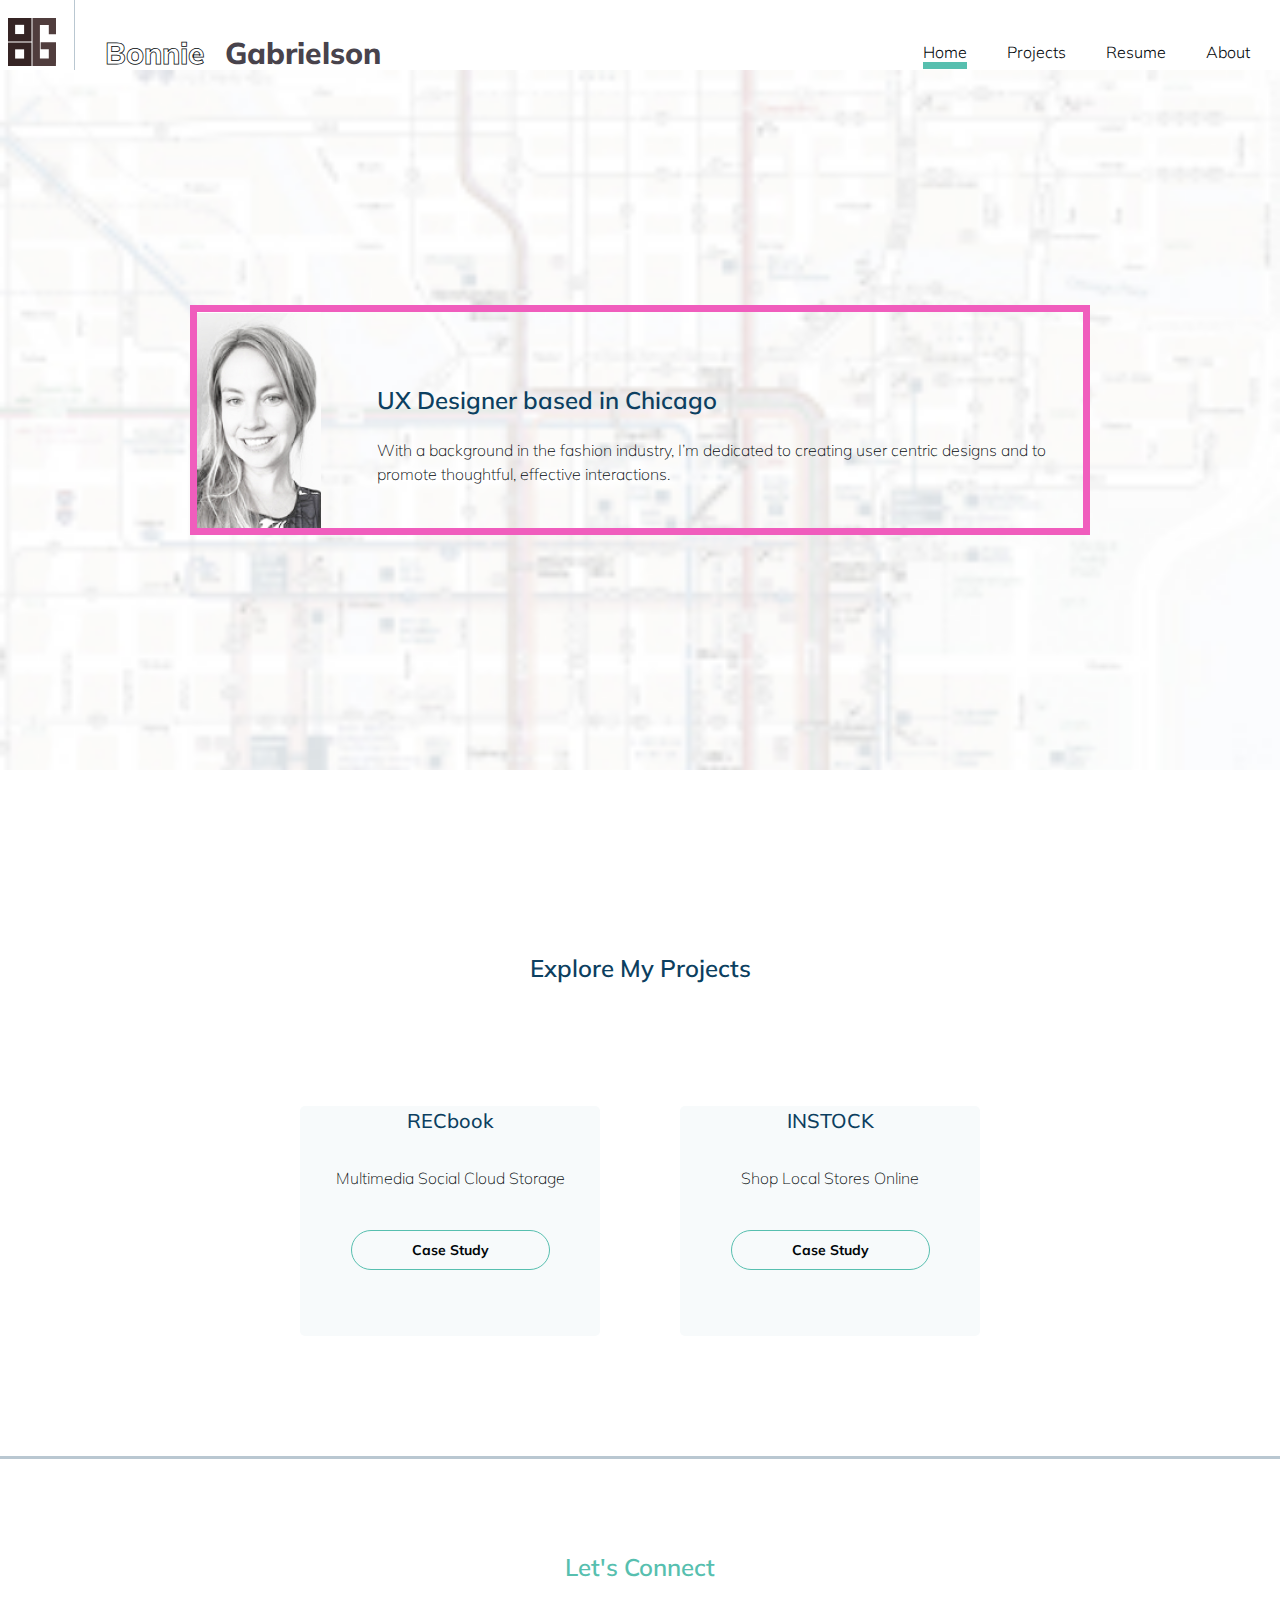
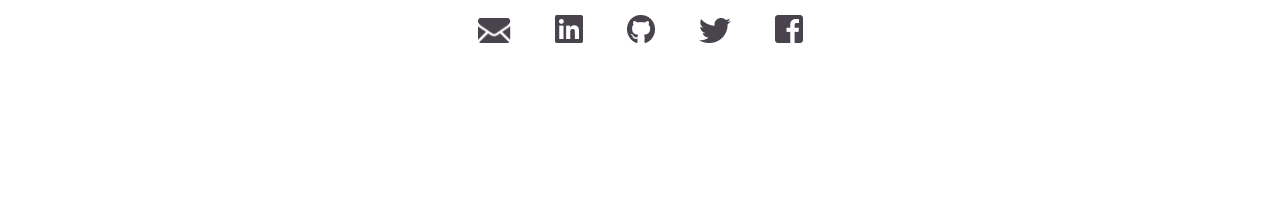
<file: index.html>
<!DOCTYPE html>
<html lang="en" dir="ltr">
 <head>
   <meta charset="utf-8">
   <meta name="viewport" content="width=device-width, initial-scale=1">
   <link rel="stylesheet" href="styles/reset.css">
   <link rel="stylesheet" href="styles/main.css">
   <link rel="stylesheet" href="https://use.fontawesome.com/releases/v5.8.2/css/all.css" integrity="sha384-oS3vJWv+0UjzBfQzYUhtDYW+Pj2yciDJxpsK1OYPAYjqT085Qq/1cq5FLXAZQ7Ay" crossorigin="anonymous">
   <link rel="stylesheet" href="https://cdnjs.cloudflare.com/ajax/libs/font-awesome/4.7.0/css/font-awesome.min.css">
   <title> Portfolio | Bonnie  </title>
 </head>
 <body>

<header>
   <nav class="navbar">
     <span class="navbar-toggle" id="js-navbar-toggle">
       <i class="fas fa-bars"></i>
     </span>
        <div class="logoname">
          <div class="logo">
            <a href="index.html">
            <img src="images/logo.svg" alt="logo"/>
            </a>
          </div>
          <div class="first name">
            <h1>Bonnie</h1>
          </div>
          <div class="last name">
            <h1>Gabrielson</h1>
         </div>
       </div>

           <ul class="main-nav" id="js-menu">
               <li>
                   <a href="index.html" class="nav-links active-page">Home</a>
               </li>
               <li>
                   <a href="index.html#nav-projects" class="nav-links">Projects</a>
               </li>
               <li>
                   <a href="images/bonniegabrielson_resume.pdf" target="_blank" class="nav-links resume">Resume</a>
               </li>
               <li>
                   <a href="about.html" class="nav-links ">About</a>
               </li>
           </ul>
   </nav>
</header>

        <div class="hero">
          <div class="bonpic">
          
          </div>
          <div class="hero-text">
            <h3 class="title">UX Designer based in Chicago</h3>
            <p id="slogan">With a background in the fashion industry, I’m dedicated to creating user centric designs and to promote thoughtful, effective interactions.</p>
          </div>
        </div>

      <div class="mainprojects">
            <h2><a name="nav-projects">Explore My Projects</a></h2>
      </div>

      <div class="main">

          <div class="project1">
            <h3>RECbook</h3>
            <div id="description">
                <p>Multimedia Social Cloud Storage</p>
            </div>
            <div>
                <a href="project.html" class="button">Case Study</a>
            </div>
          </div>


          <div class="project2">
            <h3>INSTOCK</h3>
            <div id="description">
             <p>Shop Local Stores Online</p>
            </div>
            <a href="instock.html" class="button">Case Study</a>
          </div>

      </div>

      <footer>
          <h2 id="connect">Let's Connect</h2>
          <ul id="social">
            <li> <a href="mailto:bonniegabrielson@gmail.com" target="_blank"><img src="images/email.png" width="33" height="26" title="Email" alt="Email"></a> </li>
            <li> <a href="https://www.linkedin.com/in/bonniegabrielson/" target="_blank"><img src="images/linkedin-logo.png" width="28" height="28" title="LinkedIn" alt="LinkedIn"></a> </li>
            <li> <a href="https://github.com/bonnie234" target="_blank"><img src="images/github-logo.png" width="28" height="28" title="GitHub" alt="GitHub"></a> </li>
            <li> <a href="https://twitter.com/uxbonnie234" target="_blank"><img src="images/twitter-brands.png" width="32" height="25" title="Twitter" alt="Twitter"></a> </li>
            <li> <a href="https://www.facebook.com/bgabrielson" target="_blank"><img src="images/facebook-square-brands.png" width="28" height="28" title="Facebook" alt="Facebook"></a> </li>
          </ul>
      </footer>

         <script src="menu.js"></script>
      <!-- Global site tag (gtag.js) - Google Analytics -->
<script async src="https://www.googletagmanager.com/gtag/js?id=UA-140502335-1"></script>
<script>
  window.dataLayer = window.dataLayer || [];
  function gtag(){dataLayer.push(arguments);}
  gtag('js', new Date());
  gtag('config', 'UA-140502335-1');
</script>

    </body>
</html>
</file>
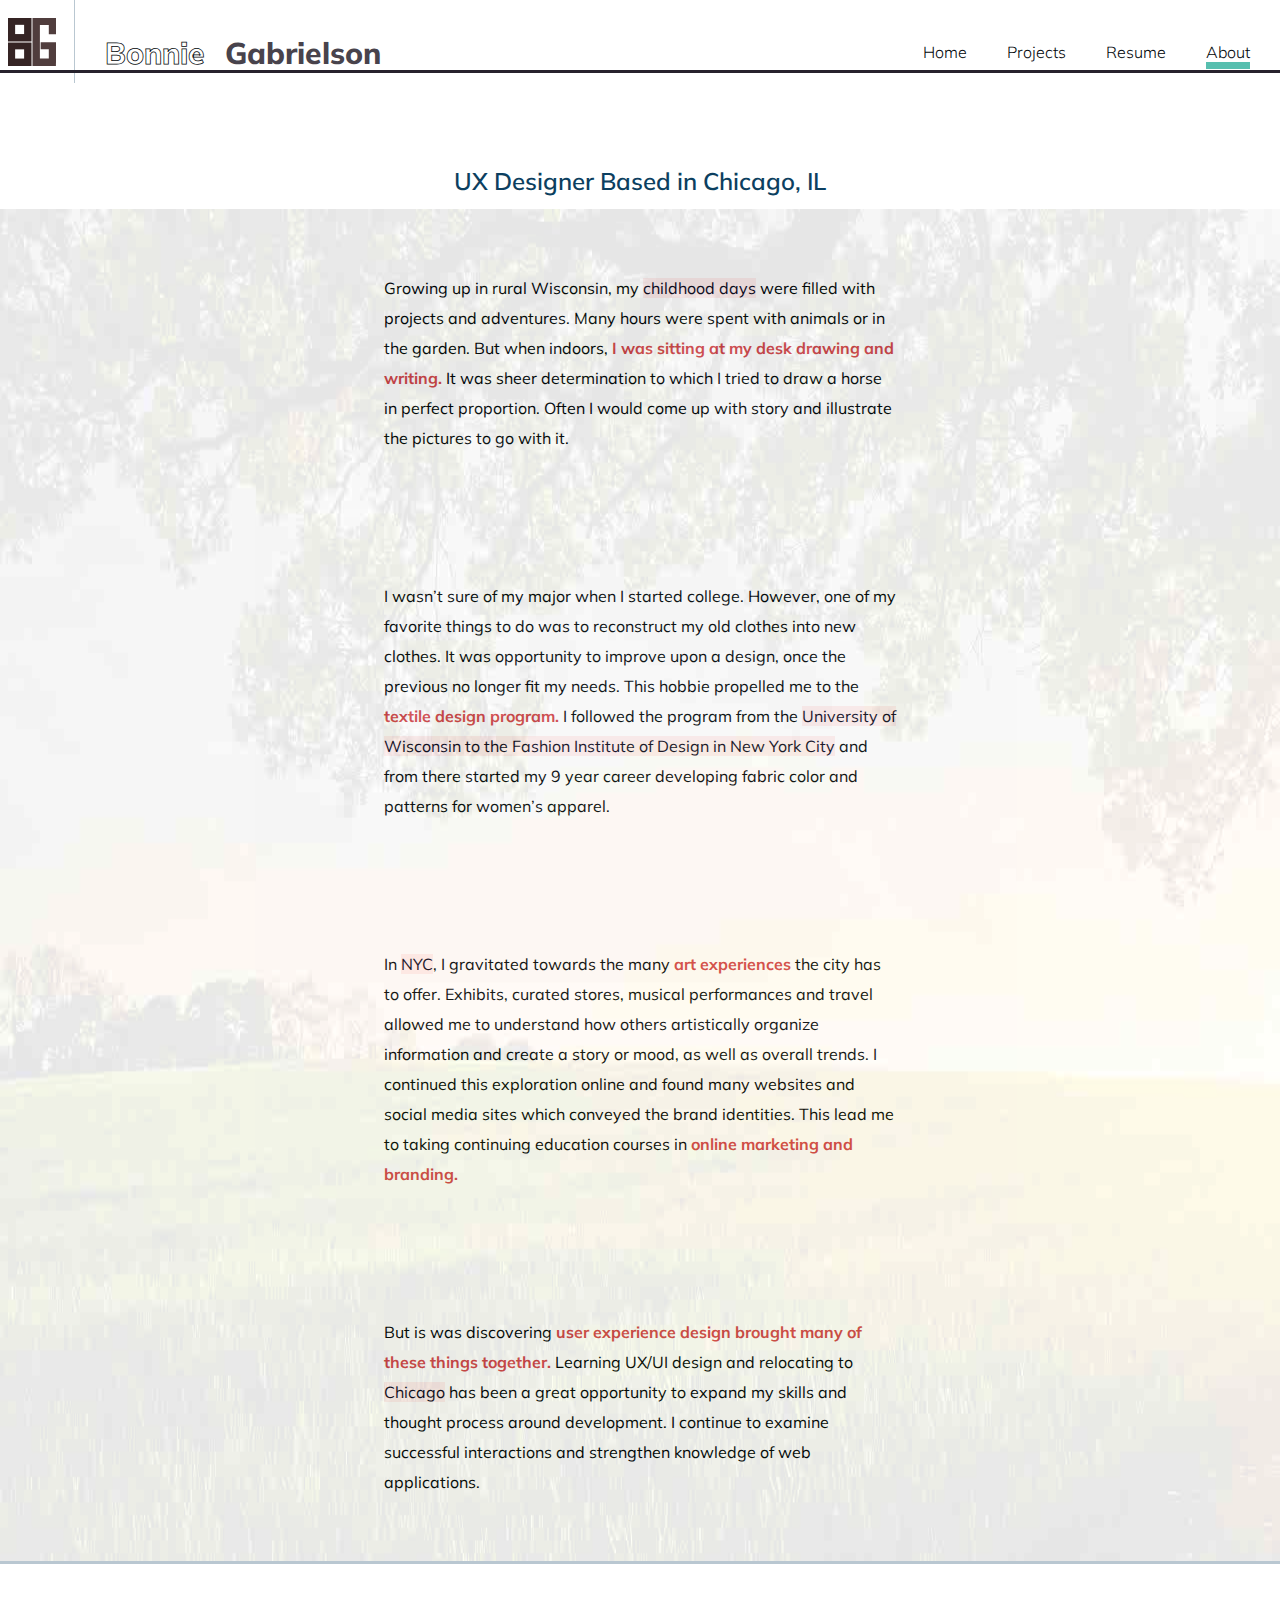
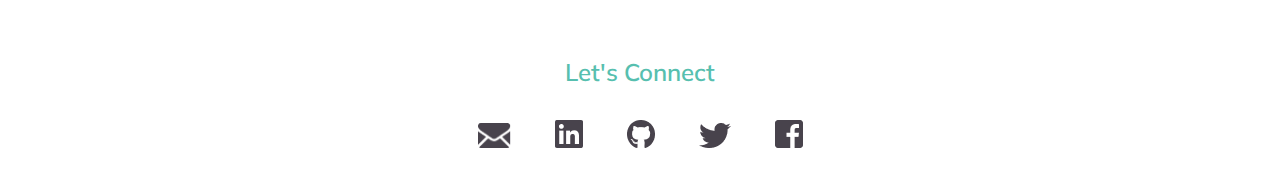
<file: about.html>
<!DOCTYPE html>
<html lang="en" dir="ltr">
  <head>
    <meta charset="utf-8">
    <meta name="viewport" content="width=device-width, initial-scale=1">
    <link rel="stylesheet" href="styles/reset.css">
    <link rel="stylesheet" href="styles/main.css">
    <link rel="stylesheet" href="https://use.fontawesome.com/releases/v5.8.2/css/all.css" integrity="sha384-oS3vJWv+0UjzBfQzYUhtDYW+Pj2yciDJxpsK1OYPAYjqT085Qq/1cq5FLXAZQ7Ay" crossorigin="anonymous">
    <title>About</title>
  </head>

  <body>
    <header>

        <nav class="navbar">
          <span class="navbar-toggle" id="js-navbar-toggle">
            <i class="fas fa-bars"></i>
          </span>
             <div class="logoname">
               <div class="logo">
                 <a href="index.html">
                 <img src="images/logo.svg" alt="logo"/>
                 </a>
               </div>
               <div class="first name">
                 <h1>Bonnie</h1>
               </div>
               <div class="last name">
                 <h1>Gabrielson</h1>
              </div>
            </div>

                <ul class="main-nav" id="js-menu">
                    <li>
                        <a href="index.html" class="nav-links">Home</a>
                    </li>
                    <li>
                        <a href="index.html#nav-projects" class="nav-links">Projects</a>
                    </li>
                    <li>
                        <a href="images/bonniegabrielson_resume.pdf" target="_blank" class="nav-links resume">Resume</a>
                    </li>
                    <li>
                        <a href="about.html" class="nav-links active-page">About</a>
                    </li>
                </ul>
          </nav>
       </header>


    <div class="aboutcontainer">

      <div class="about">
        <h2>UX Designer Based in Chicago, IL</h2>
      </div>
    <div class="aboutpic1">

  <!--  <div class="aboutpic1"> -->

      <div class="about1">
        <p>Growing up in rural Wisconsin, my <mark>childhood days</mark> were filled with projects and adventures. Many hours were spent with animals or in the garden. But when indoors, <b>I was sitting at my desk drawing and writing.</b> It was sheer determination to which I tried to draw a horse in perfect proportion. Often I would come up with story and illustrate the pictures to go with it.
        </p>
    <!--  </div> -->
    </div>
<!--    <div class="aboutpic2"> -->
      <div class="about2">
        <p>I wasn’t sure of my major when I started college. However, one of my favorite things to do was to reconstruct my old clothes into new clothes. It was opportunity to improve upon a design, once the previous no longer fit my needs. This hobbie propelled me to the <b>textile design program.</b> I followed the program from the <mark>University of Wisconsin to the Fashion Institute of Design in New York City</mark> and from there started my 9 year career developing fabric color and patterns for women’s apparel.
        </p>
  <!--    </div> -->
    </div>
  <!--  <div class="aboutpic3"> -->
      <div class="about3">
        <p>In <mark>NYC</mark>, I gravitated towards the many <b>art experiences</b> the city has to offer. Exhibits, curated stores, musical performances and travel allowed me to understand how others artistically organize information and create a story or mood, as well as overall trends. I continued this exploration online and found many websites and social media sites which conveyed the brand identities. This lead me to taking continuing education courses in <b>online marketing and branding.</b>
      </p>
    <!-- </div>-->
   </div>
  <!--  <div class="aboutpic4">-->
     <div class="about4">
       <p>But is was discovering <b>user experience design brought many of these things together.</b> Learning UX/UI design and relocating to <mark>Chicago</mark> has been a great opportunity to expand my skills and thought process around development. I continue to examine successful interactions and strengthen knowledge of web applications.
      </p>
     </div>
  <!--  </div>-->
  </div>


       <footer>
           <h2 id="connect">Let's Connect</h2>
           <ul id="social">
             <li> <a href="mailto:bonniegabrielson@gmail.com" target="_blank"><img src="images/email.png" width="33" height="26" title="Email" alt="Email"></a> </li>
             <li> <a href="https://www.linkedin.com/in/bonniegabrielson/" target="_blank"><img src="images/linkedin-logo.png" width="28" height="28" title="LinkedIn" alt="LinkedIn"></a> </li>
             <li> <a href="https://github.com/bonnie234" target="_blank"><img src="images/github-logo.png" width="28" height="28" title="GitHub" alt="GitHub"></a> </li>
             <li> <a href="https://twitter.com/uxbonnie234" target="_blank"><img src="images/twitter-brands.png" width="32" height="25" title="Twitter" alt="Twitter"></a> </li>
             <li> <a href="https://www.facebook.com/bgabrielson" target="_blank"><img src="images/facebook-square-brands.png" width="28" height="28" title="Facebook" alt="Facebook"></a> </li>
           </ul>
       </footer>

   <script src="menu.js"></script>
     <!-- Global site tag (gtag.js) - Google Analytics -->
     <script async src="https://www.googletagmanager.com/gtag/js?id=UA-140502335-1"></script>
     <script>
       window.dataLayer = window.dataLayer || [];
       function gtag(){dataLayer.push(arguments);}
       gtag('js', new Date());
       gtag('config', 'UA-140502335-1');
     </script>


  </body>
</html>
</file>
<file: styles/main.css>
@import url('https://fonts.googleapis.com/css?family=Muli:200,200i,300,300i,400i,600,700,800');
*{
  box-sizing: border-box;
}

h1 {
  color: #48434C;
  font: 3.6rem "Muli", sans-serif;
  font-weight: 800;
}

h2 {
  font: 2.4rem/150% "Muli", sans-serif;
  font-weight: 600;
  color: #0C3F60;
  padding-top: 9rem;
}

h3 {
  font: 2rem/150% "Muli", sans-serif;
  font-weight: 500;
  color: #0C3F60;
}

h5 {
  font: 1.6rem/150% "Muli", sans-serif;
  font-weight: 600;
  color: #000508;
}

h6 {
  font: 1.6rem/150% "Muli", sans-serif;
  font-weight: 700;
  color: #000508;
}

li {
  font: 1.6rem/150% "Muli", sans-serif;
  font-weight: 300;
  color: #000508;
}

p {
  font: 1.6rem/150% "Muli", sans-serif;
  font-weight: 200;
  color: #000508;
}
/*trial*/
body {
  margin: 0 auto;
  display: grid;
  grid-template-areas:
  "logoname"
  "nav"
  "hero"
  "mp"
  "main"
  "footer";
}

html{
  font-size: 10px;
}

/*html, body {
    max-width: 100%;
    overflow-x: hidden;
}*/

img {
  max-width: 100%;
  height: auto;
}

header {
  margin: 2rem, 0;
  width: 100%;
}

.nav {
    grid-area: nav;
    text-align: center;
    margin-bottom: 1.3rem;
}

.navbar-link {
  font: 1.6rem/150% "Muli", sans-serif;
  font-weight: 300;
  color: #000508;
  padding: .5rem 2rem;
  text-decoration: none;
}
.home {
  border-bottom: .7rem solid #57BFAF;
}
ul#top-navigation li{
  display: inline-block;
}
.main-nav li a.active-page
{
  border-bottom: .7rem solid #57BFAF;
}

.hero {
    background: url(../images/loop.jpg);
    /*background-repeat: no-repeat;*/
    background-size: 100%, 100%;
    /*background-position: center;*/
  /*  max-height: 23rem;
    max-width: 106rem;*/
    text-align: left;
    /*margin: 0 auto 0 auto;
    height: 23rem;*/
    max-width: 100%;
    display: grid;
    height: 70rem;
    align-content: center;
    margin: -10rem, -10rem;
  }

.bonpic {
  grid-area: bonpic;
    display: inline-block;
  min-width: 25rem;
  height: 23rem;
  opacity: 0.6;
}

.hero-text {
  background: url(../images/bonnie.jpg);
  background-repeat: no-repeat;
    max-width: 90rem;
    max-height: 23rem;
    padding-left: 13rem;
    padding-right: 1rem;
    grid-area: hero-text;
    grid-template-columns: 2;
    grid-auto-rows: 1;

    border: .75rem solid #F05DBD;
  }

  .hero-text h3 {
    padding-top: 2rem;

    vertical-align: middle;
  }


.title {
    margin: 0 auto;
    font: 2.4rem/150% "Muli", sans-serif;
    font-weight: 600;
    color: #0C3F60;
}

  .mainprojects {
    text-align: center;
    /*grid-area: mp;*/
  }

  .mainprojects h2 a:hover {
    color: inherit;
    font-weight: inherit;
  }

  .mainprojects h2 a {
    color: inherit;
    vertical-align: top;
    float: none;
  }

  .main {
    display: flex;
    flex-direction: column;
    margin: 8rem auto;
  }

  #description {
    padding-top: 3rem;
    padding-bottom: 5rem;
  }

.project1, .project2 {
/*  background: url(../images/recbookheader3.jpg) contain;*/
  background-color: #F7FAFB;
  border-radius: .5rem .5rem .5rem .5rem;
  height: 23rem;
  width: 30rem;
  text-align: center;
  margin: 4rem;
}

.project h3{
    padding-top: 3rem;
}

.button {
  border-radius: 2rem;
  padding: 1rem 6rem;
  width: 20rem;
  font: 1.4rem/150% "Muli", sans-serif;
  font-weight: 700;
  color: #000508;
  border: 1px solid #57BFAF;
  text-decoration: none;
  justify-content: center;
  text-align: center;
}

.button:hover {
  background: #57BFAF;
  color: #000508;
}

footer {
/*  grid-area: footer;*/
  border-top: 3px solid #B9C7D1;
  text-align: center;
  width: 100%;
/*  z-index: 1;*/
}

#connect {
  color: #57BFAF;
  padding-bottom: 3rem;
}

ul#social li {
  height: 100%;
  display: inline;
  height: 2.8rem;
  width: 2.8rem;
  padding: 2rem;
  vertical-align: center;
  color: #000508;
}


a
{
  text-decoration: none;
  color: #000508;
  transition: color 0.3s ease;
}

a:hover
{
  color: #57BFAF;
  font-weight: 700;
}

.logoname {
  align-items: center;
  margin: 0 auto;
  display: grid;
  grid-template-columns: [logo] 10% [name] 90%;
  grid-template-rows: [row1-start] 2rem [row1-end] 2rem;
}

.logo {
  text-align: center;
  padding-top: 2rem;
  grid-column: 1;
  grid-row: 1;
  height:  8.5rem;
  min-width: 8.5rem;
  margin-top: 10px;
}


.name {
  align-items: center;
  vertical-align: middle;
}

.first {
  grid-column: 2;
  grid-row: 1;
  padding-left: 2rem;
  -webkit-text-stroke: .75px #000508;
  -webkit-text-fill-color: white;
}

.last{
  grid-column: 2;
  grid-row: 1;
}


.main-nav li {
    text-align: center;
    margin: 15px auto;
}

/*.navbar{
     border-bottom: 3px solid #27222D;
}*/
.navbar-toggle {
    position: absolute;
    top: 10px;
    right: 20px;
    cursor: pointer;
    color: #000508;
    font-size: 2.4rem;
}

.main-nav {
    list-style-type: none;
    display: none;
}

.active {
  display: block;
}

.container {
  margin: 0 auto;
  width: 100%;
}

.logonamepage {
  display: grid;
  grid-template-columns: 10rem auto 10rem;
  grid-template-rows: 3rem auto 3rem;
  text-align: center;
  margin-top: 3rem;
}

.logosolo {
  grid-column: 1;
  grid-row: 2;
}

.menu {
  grid-column: 3;
  grid-row: 2;
}

#projectitle {
  text-align: center;
  padding-top: 1rem;
  border-top: 3px solid #27222D;
}

#headerimage {
  width: 60%;
  margin: 10rem auto 2rem auto;
  display: block;
}

#viewbutton1 {
  text-align: center;
  margin: 5rem auto;
}

#viewbutton2 {
  text-align: center;
  margin: 5rem auto;
}

.overview {
  max-width: 63rem;
  margin: 5rem auto;
  padding: 0 1rem;
  line-height: 2.2rem;
  text-align: left;
  justify-content: center;
}

ul {
  height: 100%;
}

.overview li {
  display: flex;
  flex-direction: row;
  padding-bottom: 2rem;
}

#overview1 {
  padding-right: .5rem;
}

.overview h5, .overview p {
  display: inline;
  vertical-align: top;
}

section {
   height: auto;
   width: auto;
   border-top: 3px solid #B9C7D1;
}

section p {
  padding-top: 2rem;
  padding-bottom: 9rem;
  /*margin: 0 15rem;*/
}

.sectionbox {
    margin: 0 1rem;
}

.aboutcontainer {
  border-top: 3px solid #27222D;
}

.center {
    padding-top: 4rem;
}

.graphrow {
  display: flex;
  flex-wrap: wrap;
  justify-content: space-around;
  flex-direction: row;
}

.graph {
   background-color: #ECF8F9;
   margin: 3rem auto;
   width: 32rem;
   height: 35rem;
   border-radius: .5rem .5rem .5rem .5rem;
}

.graph p {
  max-width: 29rem;
  text-align: left;
  padding-left: 2rem;
  padding-top: 1%;
}

.graph img {
  align-items: center;
  }

.column {
   max-height: auto;
   max-width: 36.5rem;
   padding-bottom: 8rem;
   margin-bottom: 8rem;
}

.columncenter {
  margin: 0 auto;
  padding-bottom: 6rem;
  text-align: center;
  padding-top: 6rem;
}

.columncenter img {
  padding-bottom: 3rem;
  margin: auto;
}

.column ul {
  list-style-type: square;
  padding-left: 2rem;
  padding-bottom: 4rem;
}

.column h5 {
  padding-bottom: 2rem;
}

#swotconclusion {
  padding-top: 4rem;
  border-top: 1px solid #B9C7D1;
  border-length: 50px;
}

#inspiration{
  padding-bottom: 10rem;
}

#brandsketch {
  margin-bottom: 4rem;
}

#center {
  text-align: center;
  padding-top: 5rem;
}

.people {
  margin-bottom: 8rem;
  max-width: 37.5rem;
  max-height: auto;
  padding: 5rem 0 0 0;
}

.link {
  color: #57BFAF;
  font: 1.6rem/150% "Muli", sans-serif;
  font-weight: 500;
  /*color: #000508;*/
}

.people p {
  padding: 0 0 0 0;
}

.profilepic {
    float: left;
    margin: 0 .5rem;
}

.icon {
  display: grid;
  grid-template-columns: 2.2rem, 35rem;
  grid-template-rows: 3rem;
}

  .icon img {
    margin: auto .3rem;
    grid-column: 1;
    width: 2rem;
    height: 2rem;
  }

  .icon h5 {
     width: 20rem;
     margin: auto 0;
     grid-column: 2;
     text-align: left;
     padding-left: .2rem;
     max-width: 19rem;
  }

.tag{
    max-width: 37rem;
    padding: 2rem 0 0 0;
  }

.tag p{
    font-style: italic;
    background-color: #F8FAFC;
}

  .motivations {
    max-width: 37rem;
    padding: 2rem 0 2rem 0;
  }

  .checklist {
    padding: 1.5rem 0 1.5rem 0;
    display: flex;
    flex-direction: row;
  }

.checklist p {
  clear: left;
  max-width: 34rem;
  padding-left: 2rem;
}

.checklist img {
  width: 2rem;
  height: 2rem;
}

.userstories li{
  list-style-type: square;
  padding-bottom: .5rem;
}

.userstories {
  margin-bottom: 5rem;
  padding-left: 2rem;
}

#userflowbox {
  margin-bottom: 9rem;
}


.slide {
  display: flex;
  overflow-x: auto;
  flex-grow: 0;
  margin-bottom: 8rem;
  margin-left: 4rem;
  padding: 0, 2rem;
  align-items: flex-start;
}

.wireframes{
  max-width: 100%;
  text-align: center;
}

.slidehi{
    margin-bottom: 10rem;
}

.slide img {
  margin-right: 2rem;
}

.paper{
 /*margin: 0 0 10rem 0;*/
 margin: 0 auto;
}

#wireframetesting {
  padding-top: 4rem;
  padding-bottom: 2rem;
  border-top: 1px solid #B9C7D1;
}


#wireframetesting {
  padding-top: 4rem;
  padding-bottom: 2rem;
  border-top: 1px solid #B9C7D1;
}


.wireframetesting {
  margin: 5rem 1rem;
}

.testline {
     border-top: 1px solid #B9C7D1;
}

.about {
  padding-bottom: 1rem;
  /*margin-left: 10%;*/
}

.aboutpic1 {
  background: url(../images/field.jpg);
  background-size: 100% 100%;
}

.about1 {
  background-color: #ffffff;
  opacity: 0.9;
  filter: alpha(opacity=90); /* For IE8 and earlier */
}


b {
  font-weight: bold;
  color: #D2474B;
}
mark {
  background-color: #FFEEEE;
  color: #0D0A1E;
}

strong {
  font-weight: bold;
}

.aboutcontainer h2 {
  text-align: center;
}

.about1 p {
  margin: 0 5%;
  font-weight: 400;
  color: #000508;
  line-height: 3rem;
  padding: 5% 0;
}

.aboutpic2 {
  background: url(../images/sew.jpg);
  background-size: 100% 100%;
}

.about2 {
  background-color: #ffffff;
  opacity: 0.9;
  filter: alpha(opacity=90); /* For IE8 and earlier */
}

.about2 p {
  margin: 0 5%;
  font-weight: 400;
  color: #000508;
  line-height: 3rem;
  padding: 5% 0;
}

.aboutpic3 {
  background: url(../images/watch.jpg);
  background-size: 100% 100%;
}

.about3 {
  background-color: #ffffff;
  opacity: 0.9;
  filter: alpha(opacity=90); /* For IE8 and earlier */
}

.about3 p {
  margin: 0 5%;
  font-weight: 400;
  color: #000508;
  line-height: 3rem;
  padding: 5% 0;
}

.aboutpic4 {
  background: url(../images/postit.jpg);
  background-size: 100% 100%;
  margin-bottom: 12.5rem;
}

.about4 {
  background-color: #ffffff;
  opacity: 0.9;
  filter: alpha(opacity=90); /* For IE8 and earlier */
}

.about4 p {
  margin: 0 5%;
  font-weight: 400;
  color: #000508;
  line-height: 3rem;
  padding: 5% 0;
}

@media screen and (max-width:59rem){

  .logoname {
    margin: 1rem auto;
  }

 .name {
    display: none;
 }


  .hero-text{
    vertical-align: middle;
  }

  .column {
       border-top: 1px solid #B9C7D1;
       margin-bottom: 4.5rem;
    }

    #center {
        border-top: 1px solid #B9C7D1;
    }

    #columncenter{
        border-top: 1px solid #B9C7D1;
    }

    .s{
      border-top: 1px solid #B9C7D1;
    }

    .a {
      margin-bottom: 5rem;
    }

    .h {
      position: relative;
      margin: 0 1rem;
    }

    .h h3 {
      padding-top: 10rem;
      text-align: center;
      padding-bottom: 10rem;
    }

    .h p {
      vertical-align: text-top;
      text-align: left;
    }
}

@media screen and (min-width:60rem){

  .logoname {
    margin: 1rem auto;
    display: flex;
    flex-direction: row;
  }

.logo {
    margin: auto 0;
    border-right: 1px solid #B9C7D1;
}

  .name {
    margin: auto 1rem;
    float: left;
  }

  .name h1 {
    font-size: 3rem;
  }

.hero {
/*  margin-top: 15rem;*/
}

  .hero-text {
    padding-left: 18rem;
    padding-top: 7rem;
}

.hero-text h3 {
  padding-top: 0;
}

#slogan {
  padding-top: 2rem;
}

.main {
  display: flex;
  flex-direction: row;
}

.mainprojects {
    padding-top: 9rem;
}

/*.logoname {
  grid-template-columns: 3fr, 3fr, 3fr;
  grid-template-areas:
  ". logo . ."
  ". . first ."
    ". . . last";
}
.logoname {
  grid-template-columns: 2fr, 10fr;
  grid-template-areas:
  "bonpic . "
  ". hero-text";
}*/

.container {
   width: 100%;
   margin: 0 auto;
 }

 .sectionbox {
     margin: 0 10%;
 }

 .wireframetesting {
   margin: 5rem 10% 15rem 10%;
 }

 #headerimage {
   background-image:url("images/recbookheaderlg.jpg");
   height: auto;
   max-width: 95%;
   margin: 10rem auto;
 }

 /*.viewbutton{
   margin: 45rem 0;
 }*/

 .protobuttons {
   display: grid;
   grid-template-columns: 2, 1fr;
 }

 #viewbutton1 {
   text-align: right;
   grid-column: 1;
   margin: 10rem .5rem;
 }

 #viewbutton2 {
   text-align: left;
   grid-column: 2;
   margin: 10rem .5rem;
 }

 .overview {
   margin: 10rem auto;
 }

 .probsol {
   max-height: auto;
   display: flex;
   flex-direction: row;
 }

 .problem {
   border-right: 1px solid #B9C7D1;
   margin: 5rem auto;
 }

 .solution {
   margin: 5rem auto;
 }

 .graphrow {
   display: flex;
   flex-wrap: wrap;
   justify-content: space-around;
   flex-direction: row;
   margin-bottom: 12.5rem;
 }

 .analysis {
   margin-left: auto;
   margin-right: auto;
 }

   .column {
     float: left;
     width: 33.3%;
     padding: 0 1.8rem;
   }

   .b {
     border-right: 1px solid #B9C7D1;
   }

   .analysis:after {
      content: "";
      display: table;
      clear: both;
   }

   .persona {
     display: flex;
     flex-wrap: wrap;
     justify-content: space-around;
     flex-direction: row;
   }

.people {
   display: grid;
   margin-bottom: 8rem;
   padding: 5rem 0 0 0;
   table-layout: fixed;
}

.personabox {
 max-width: 37.5rem;
 max-height: auto;
 margin: auto 0;
}

/*.a {
 grid-column: 2;
 grid-row: 1;
 padding: auto 10%;
 max-width: 38rem;
 max-height: auto;
}
.s {
 grid-column: 2;
 grid-row: 1;
 max-width: 38rem;
 max-height: auto;
}*/

.wireframes {
 margin-bottom: 12rem;
}

.slide {
 margin-left: -10%;
 margin-right: -10%;
 margin-bottom: 8rem;
}
/*.slide {
  display: flex;
  max-width: auto;
  overflow-x: hidden;
}*/

.digital {
 justify-content: center;
 margin-top: 10rem;
}
.paper {
  max-width: 100%;
  margin: 0 auto;
}


.inspiration {
 display: flex;
 flex-direction: row;
 justify-content: center;
 padding-bottom: 12rem;
 border-bottom: 1px solid #B9C7D1;
 width: auto;
 height: auto;
}

#inspiration {
 margin-right: 5rem;
}

#brandsketch {
 max-height: 40rem;
}

.brandevelop {
 display: flex;
 flex-direction: row;
 height: 65rem;
 margin: 16rem auto;
}

/*.version{
  display: flex;
  flex-wrap: wrap;
  padding: 0 4px;
}*/

.iteration{
  display: flex;
  flex-wrap: wrap;
  padding: 10rem 10rem;
}

.iteration img{
  padding: .5rem .5rem;
}

.access{
  display: flex;
  flex-wrap: wrap;
  padding: 1rem 1rem;
}

.access img{
  max-height: 30rem;
  max-width: auto;
}

.testing{
  padding: 5rem 1rem;
}

.testing img{
  padding: 1rem 1rem;
}


.h {
 position: relative;
 margin: 0 1rem;
}

.h h3 {
 text-align: center;
 padding-bottom: 10rem;
}

.h p {
 vertical-align: text-top;
 text-align: left;
}

.h img {
 position: absolute;
 /*bottom: 0;*/
 max-width: 90%;
 height: auto;
 text-align: center;
}

          .about1 p {
            margin: auto;
            width: 40%;
          }

          .about2 p {
            margin: auto;
            width: 40%;
          }

          .about3 p {
            margin: auto;
            width: 40%;
          }

          .about4 p {
            margin: auto;
            width: 40%;
          }

          .about h2{
            margin: auto;
          }
}

@media screen and (min-width: 768px) {
    .navbar {
        display: flex;
        justify-content: space-between;
        padding-bottom: 0;
        height: 70px;
        align-items: center;
    }


    .main-nav {
        display: flex;
        margin-right: 30px;
        flex-direction: row;
        justify-content: flex-end;
    }

    .main-nav li {
        margin: auto 0;
        padding-top: 9%;
    }

    .nav-links {
        margin-left: 40px;
    }

    .logo {
        margin-top: 1rem;
    }

    .logoname{
      align-items: left;
      margin: -1rem;
    }

    .name{
      padding-top: 9%;
    }

    .main-nav {
        display: flex;
        margin-right: 30px;
        flex-direction: row;
        justify-content: flex-end;
    }

    .main-nav li {
        margin: auto 0;
        padding-top: 9%;
    }

    .nav-links {
        margin-left: 40px;
    }

    .logo {
        margin-top: 1rem;
    }

    .logoname{
      align-items: left;
      margin: -1rem;
    }

    .name{
      padding-top: 9%;
    }

   .navbar-toggle {
       display: none;
    }
    .logo:hover,
    .nav-links:hover {
        color: #57BFAF;
    }

  #js-menu ul li.active-link>a{
    border-bottom: 1px solid #57BFAF;
    color: #000508;
    padding-bottom:1px;
}

@media screen and (min-width: 90rem) {


   .navbar-toggle {
       display: none;
    }
    .logo:hover,
    .nav-links:hover {
        color: #57BFAF;
    }

  #js-menu ul li.active-link>a{
    border-bottom: 1px solid #57BFAF;
    color: #000508;
    padding-bottom:1px;
}

/*@media screen and (min-width: 90rem) {
.container {
  width: 100%;
  /*  width: 89rem;*/
  }
  .sectionbox{
      margin: 0 10%;
  }
  #headerimage {
    margin-top: 19rem;
  }

  .analysis{
    margin-left: auto;
    margin-right: auto;
  }
  #projectitle {
    padding-top: 4rem;
  }
  .inspiration {
    display: flex;
    flex-direction: row;
    justify-content: center;
    padding-bottom: 12rem;
    border-bottom: 1px solid #B9C7D1;
}
#inspiration {
  margin-right: 5rem;
}
#brandsketch {
  max-height: 40rem;
}
}
@media screen and (min-width: 120rem) {
  .container {
    width: 119rem;
  }

   .sectionbox{

  /*.sectionbox{
      margin: 0 10%;
  }
  .people {
      display: grid;
      margin-bottom: 8rem;
      padding: 5rem 0 0 0;
      table-layout: fixed;
  }
  .s {
    grid-column: 3;
    grid-row: 1;
    max-width: 158rem;
    max-height: auto;
  }
}
<<<<<<< HEAD
@media screen and (min-width: 180rem) {
  .container {
    width: 179rem;
=======


/*@media screen and (min-width: 180rem) {

  /*.container {
    width: 179rem;*/


  /*.sectionbox{
      margin: 0 10%;
  }
  .people {
      display: grid;
      margin-bottom: 8rem;
      padding: 5rem 0 0 0;
      table-layout: fixed;
  }
  .s {
    grid-column: 3;
    grid-row: 1;
    max-width: 158rem;
    max-height: auto;
  }*/

}
</file>
